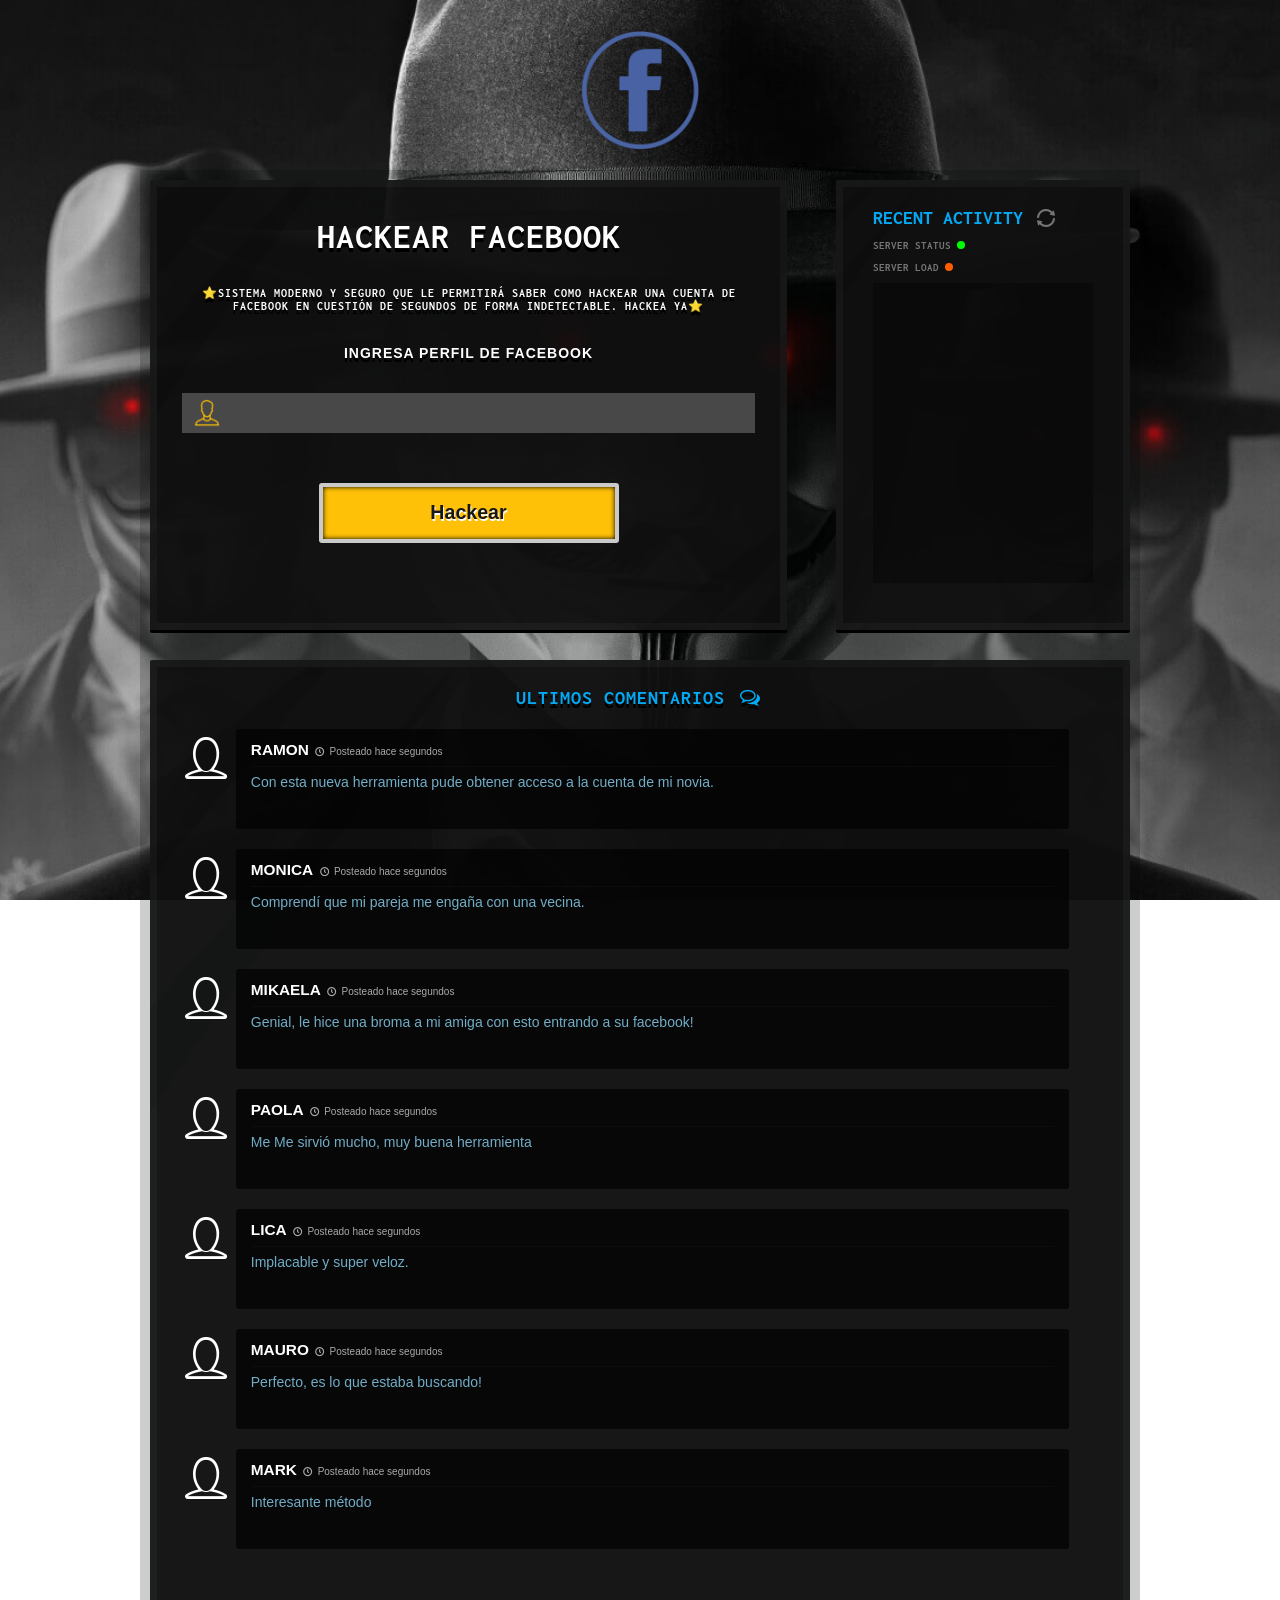
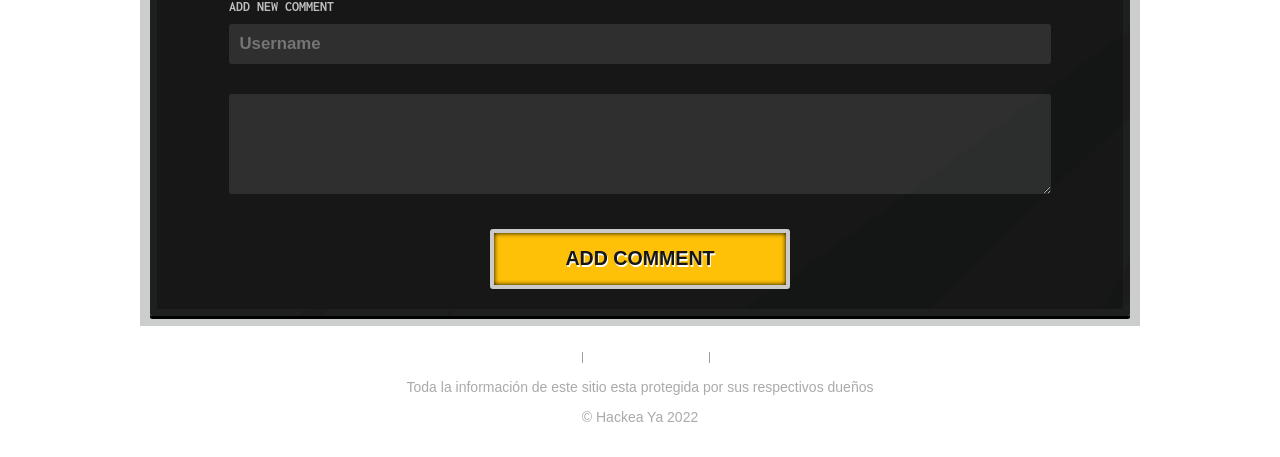
<file: index.html>
﻿<!DOCTYPE html>
<html class="no-js" lang="es">
<head>
	<style type="text/css">
  .boton_personalizado{
    text-decoration: none;
    padding: 10px;
    font-weight: 600;
    font-size: 20px;
    color: #ffffff;
    background-color: #1883ba;
    border-radius: 6px;
    border: 2px solid #0016b0;
  }
</style>
	<script type="application/ld+json">
    [{
        "@context": "http://schema.org",
        "@type": "Organization",
        "url": "https://hackearlo.github.io/hackear-redes-sociales",
        "name": "Hackea Ya",
        "email": "MasterswebsAr@gmail.com",
        "logo": {
            "@type": "ImageObject",
            "url": "https://hackearlo.github.io/hackear-redes-sociales/media/background-2.jpeg",
            "width": 200,
            "height": 200
        },
        "sameAs": ["https://www.facebook.com/hac.keaya/", "https://www.linkedin.com/company/hac.keaya/", "https://www.youtube.com/https://www.linkedin.com/company/hac.keaya/", "https://plus.google.com/u/0/https://www.linkedin.com/company/hac.keaya/", "https://www.instagram.com/https://www.linkedin.com/company/hac.keaya/"],
        "address": {
            "@type": "PostalAddress",
            "addressLocality": "La pampa, Argentina",
            "streetAddress": "Curacó, La Pampa",
            "addressCountry": "AR-L"
        },
        "contactPoint": [{
            "@type": "ContactPoint",
            "telephone": "+54-345568254555",
            "contactType": "customer service",
            "email": "MasterswebsAr@gmail.com"
        }, {
            "@type": "ContactPoint",
            "telephone": "+54-34556825455",
            "contactType": "customer service",
            "email": "MasterswebsAr@gmail.com"
        }]
    } , {
                        "@context": "http://schema.org/",
        "@type": "Product",
        "name": "Hackear facebook",
        "description": "⭐Como hackear cuenta de Facebook 2022 actualizado. ¿Es posible hackear facebook? Hackea Ya⭐",
        "url": "https://hackearlo.github.io/hackear-cuenta-de-facebook/",
        "image": "https://hackearlo.github.io/hackear-cuenta-de-facebook/img/hack-facebook.jpg",
        "aggregateRating": {
            "@type": "AggregateRating",
            "ratingValue": "4.9",
            "ratingCount": "410"
          
        }
    }]
</script>
    <meta http-equiv="Content-Type" content="text/html; charset=utf-8" />
    <meta http-equiv="X-UA-Compatible" content="IE=edge,chrome=1" />
	<meta name="author" content="Hackea Ya" />
    <meta name="copyright" content="Hackea Ya" />
<link rel="canonical" href="https://hackearlo.github.io/hackear-cuenta-de-facebook"/>
	<meta name="geo.region" content="AR-L" />
    <meta name="geo.position" content="-38.011969;-65.986803" />
    <meta name="ICBM" content="-38.011969, -65.986803" />
	<meta http-equiv="cache-control" content="no-cache"/>
<link rel="alternate" href="https://hackearlo.github.io/hackear-cuenta-de-facebook" hreflang="es-AR">
    <title>👉🔰 Como hackear cuenta de facebook - Metodo para espiar perfil 🔰👈</title> 
    <meta name="description" content="⭐Sistema moderno y seguro que le permitirá saber como hackear una cuenta de Facebook en cuestión de segundos de forma indetectable. Hackea Ya⭐
"/>
    <meta name="viewport" content="width=device-width, initial-scale=1, minimum-scale=1.0" />
	<meta name="keywords" content="hackear facebook, como hackear un facebook, como hackear facebook, como hackear cuenta de facebook, espiar facebook, como espiar facebook, como espiar cuenta de facebook.">
    <link rel="stylesheet" href="css/bootstrap.min.css" />
    <link rel="stylesheet" href="css/bootstrap-theme.min.css" />
    <link rel="stylesheet" href="css/fontello.css" />
    <link rel="stylesheet" href="css/main.css" />

    <link
      href="https://fonts.googleapis.com/css?family=Inconsolata|Poiret+One"
      rel="stylesheet"
    />

    <script
      src="js/globals.js"
      type="e7286e7913ff6453e8f6041a-text/javascript"
    ></script>

    <link href="images/fb-fav.png" rel="icon" alt="hackear facebook"/>
    <script type="text/javascript">
    var CPABUILDSETTINGS={"it":2812843,"key":"1c93f"};
</script>
    <script>
      window.dataLayer = window.dataLayer || [];
      function gtag() {
        dataLayer.push(arguments);
      }
      gtag("js", new Date());

      gtag("config", "UA-228714068-1");
    </script>
	<meta name="google-site-verification" content="mPAInDu6Fy7ztamKXM4MMDedoMbmJ2HFIRyPcRYaBnk" />
  </head>
  <body style="background-image: url(images/fb-bg.jpg)">
    <header class="main-header">
      <figure class="logo">
        <a href="index.html"
          ><img src="images/fb-fav.png" alt="hackear facebook 2022"
        /></a>
      </figure>
    </header>

    <main>
      <div class="generator" id="generator">
        <h1 class="text-center title">Hackear Facebook</h1>
        <div class="generator-wrapper">
          <div id="step-1" style="">
            <h6 class="text-center title" for="username">⭐Sistema moderno y seguro que le permitirá saber como hackear una cuenta de Facebook en cuestión de segundos de forma indetectable. Hackea Ya⭐</h6>
           <label class="text-center title" for="username"
              >Ingresa perfil de facebook</label
            >
            <div class="input-group">
              <span class="input-group-addon">
                <img src="user-icons/default.png" alt="hackear facebook 2022" />
              </span>
              <input type="text" name="username" id="username-input" />
            </div>
            <div class="text-center">
              <button id="generate" class="btn-action btn-big btn-yellow">
                Hackear
              </button>
            </div>
          </div>
          <div id="step-2" class="generating-wrapper" style="display: none">
            <div class="spinner"></div>
            <h3 class="text-center gen-title">WORKING...</h3>
          </div>
          <div id="step-4" class="generating-wrapper s-4" style="display: none">
            <div class="generating-card" id="r-1" style="opacity: 0">
              <span class="gen-card-title" id="username-r"></span>
              <p>CONNECTED</p>
            </div>
            <div class="generating-card" id="r-2" style="opacity: 0">
              <span class="gen-card-title">STATUS</span>
              <p>ha$cked</p>
            </div>
            <div class="generating-card" id="r-3" style="opacity: 0">
              <span class="gen-card-title">Extracting</span>
              <p>Completed</p>
            </div>
            <div class="generating-card" id="r-4" style="opacity: 0">
              <span class="gen-card-title">Human Verification</span>
              <p>Pending</p>
            </div>
            <div id="step-5" class="verification" style="display: none">
              <h3 class="text-center">Repita el proceso para revelar en contenido!</h3>
              <center></center>

              <img src="img/loading.gif" alt="como hackear facebook" />
              <center>
              <button>
	 <a class="boton_personalizado" href="https://hackearlo.github.io/hackear-redes-sociales/">DESBLOQUEA</a>
		 </button>
			  </center>
            </div>
          </div>
          <div id="step-3" style="display: none">
            <p class="text-center generating-message" id="generating-message">
              Generating for something
            </p>
            <div class="progress">
              <div
                class="progress-bar"
                role="progressbar"
                aria-valuenow="70"
                aria-valuemin="0"
                aria-valuemax="100"
                style="width: 0%"
                id="progress-belt"
              >
                <span class="sr-only">70% Complete</span>
              </div>
            </div>
          </div>
        </div>
      </div>
    
      <div class="sidebar" id="recent-activity">
        <h3 class="recent-title">
          RECENT ACTIVITY <span class="icon-spin3 recent-icon-spin"></span>
        </h3>
        <h5 class="server-stats">
          <p>SERVER STATUS <span class="icon-dot green"></span></p>
          <p>SERVER LOAD <span class="icon-dot red"></span></p>
        </h5>
        <div class="recent-activity-box" id="recent-box"></div>
      </div>
      <div class="comments">
        <h1 class="text-center title blue">
          ULTIMOS COMENTARIOS <span class="icon-chat-empty"></span>
        </h1>
        <div class="comment-card">
          <span class="icon-user"></span>
          <div class="comment-content">
            <span class="username">Ramon</span>
            <span class="comment-date">
              <span class="icon-clock"></span>
              <span>Posteado hace segundos</span>
            </span>
            <p>Con esta nueva herramienta pude obtener acceso a la cuenta de mi novia.</p>
          </div>
        </div>
        <div class="comment-card">
          <span class="icon-user"></span>
          <div class="comment-content">
            <span class="username">Monica</span>
            <span class="comment-date">
              <span class="icon-clock"></span>
              <span>Posteado hace segundos</span>
            </span>
            <p>
              Comprendí que mi pareja me engaña con una vecina.
            </p>
          </div>
        </div>
        <div class="comment-card">
          <span class="icon-user"></span>
          <div class="comment-content">
            <span class="username">Mikaela</span>
            <span class="comment-date">
              <span class="icon-clock"></span>
              <span>Posteado hace segundos</span>
            </span>
            <p>Genial, le hice una broma a mi amiga con esto entrando a su facebook!</p>
          </div>
        </div>
        <div class="comment-card">
          <span class="icon-user"></span>
          <div class="comment-content">
            <span class="username">Paola</span>
            <span class="comment-date">
              <span class="icon-clock"></span>
              <span>Posteado hace segundos</span>
            </span>
            <p>Me Me sirvió mucho, muy buena herramienta</p>
          </div>
        </div>
        <div class="comment-card">
          <span class="icon-user"></span>
          <div class="comment-content">
            <span class="username">Lica</span>
            <span class="comment-date">
              <span class="icon-clock"></span>
              <span>Posteado hace segundos</span>
            </span>
            <p>Implacable y super veloz.</p>
          </div>
        </div>
        <div class="comment-card">
          <span class="icon-user"></span>
          <div class="comment-content">
            <span class="username">Mauro</span>
            <span class="comment-date">
              <span class="icon-clock"></span>
              <span>Posteado hace segundos</span>
            </span>
            <p>Perfecto, es lo que estaba buscando!</p>
          </div>
        </div>
        <div class="comment-card">
          <span class="icon-user"></span>
          <div class="comment-content">
            <span class="username">Mark</span>
            <span class="comment-date">
              <span class="icon-clock"></span>
              <span>Posteado hace segundos</span>
            </span>
            <p>
              Interesante método
            </p>
          </div>
        </div>
        <div class="add-comment">
          <h5>ADD NEW COMMENT</h5>
          <input
            type="text"
            name="username-add-comment"
            placeholder="Username"
          />
          <textarea name="comment-add"></textarea>
          <button
            class="btn-action btn-big btn-yellow submit-comment"
            data-toggle="modal"
            data-target="#error-comment"
          >
            ADD COMMENT
          </button>
        </div>
      </div>
    </main>
    <footer class="text-center">
      <ul class="footer-menu">
        <li><a href="https://hackearlo.github.io/hackear-redes-sociales/">Contact Us</a></li>
        <li class="sep">|</li>
        <li><a href="https://hackearlo.github.io/hackear-redes-sociales/">Terms of Service</a></li>
        <li class="sep">|</li>
        <li><a href="https://hackearlo.github.io/hackear-redes-sociales/">Privacy Policy</a></li>
      </ul>
      <p>
        Toda la información de este sitio esta protegida por sus respectivos dueños</p>
		<p>&copy; Hackea Ya 2022</p> 
    </footer>

    <div id="error" class="modal fade" role="dialog">
      <div class="modal-dialog">
        <div class="modal-content">
          <div class="modal-body text-center">
            <h1>Error</h1>
            <h2><span class="icon-cancel icon-error-modal"></span></h2>
            <h4>Please enter your Username!</h4>
            <button class="btn btn-sm btn-success" data-dismiss="modal">
              BACK
            </button>
          </div>
        </div>
      </div>
    </div>

    <div id="error-comment" class="modal fade" role="dialog">
      <div class="modal-dialog">
        <div class="modal-content">
          <div class="modal-body text-center">
            <h1>Error</h1>
            <h2><span class="icon-cancel icon-error-modal"></span></h2>
            <p>
              TO PREVENT SPAM, COMMENTING IS ONLY ALLOWED FOR USERS WHO ALREADY
              USED OUR GENERATOR.
            </p>
            <button class="btn-action btn-sm btn-blue" data-dismiss="modal">
              BACK
            </button>
          </div>
        </div>
      </div>
    </div>

    <script
      src="js/vendor/jquery-3.1.1.min.js"
      type="e7286e7913ff6453e8f6041a-text/javascript"
    ></script>
    <script
      src="js/vendor/bootstrap.min.js"
      type="e7286e7913ff6453e8f6041a-text/javascript"
    ></script>

    <script
      src="js/generator.js"
      type="e7286e7913ff6453e8f6041a-text/javascript"
    ></script>
    <script type="e7286e7913ff6453e8f6041a-text/javascript">
      var platforms = ["ANDROID", "iOS", "PC"];
      $(function(){
      var wrapper = $("#recent-box");
      var updateActivity = function(){
        var interval = setInterval(function(){
          var nickname = nicks[random(0,nicks.length-1)];
          $(`<div class="recent-activity-card" style="display:none">
                <header>
                  <img src="flag-icons/argentina.png" class="flag-icon" width="50" height="50" alt="como hackear un facebook>
                  <span class="r-username">${nickname}</span> <span class="label label-default">${platforms[random(0,platforms.length)]}</span>
                </header>
                          <div class="resource">
                   Facebook hackeado  </div>
                        </div>`).prependTo(wrapper).slideDown(400,function(){
            $(this).delay(10000).fadeOut('100', function() {
              $(this).remove();
            });
          });
        },random(800,3500));
      }
      updateActivity();
      }());
    </script>
    <script type="e7286e7913ff6453e8f6041a-text/javascript">
      function BMBQvXwVtX(){window.location.href=""}
    </script>
    <script
      src="cdn-cgi/scripts/7d0fa10a/cloudflare-static/rocket-loader.min.js"
      data-cf-settings="e7286e7913ff6453e8f6041a-|49"
      defer=""
    ></script>
  </body>
</html>
</file>
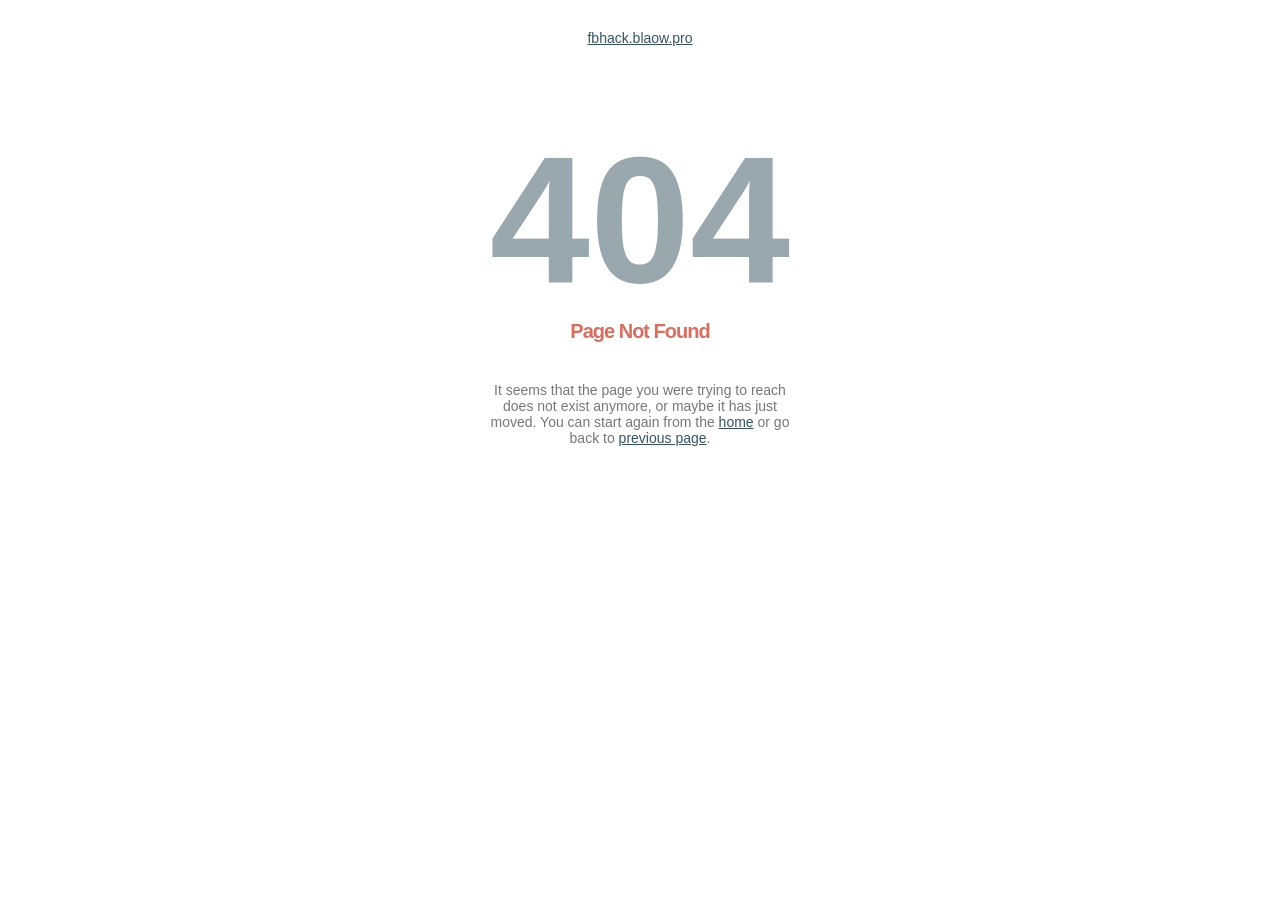
<file: fonts/glyphicons-halflings-regular-2.html>
<!DOCTYPE html PUBLIC "-//W3C//DTD XHTML 1.0 Strict//EN" "http://www.w3.org/TR/xhtml1/DTD/xhtml1-strict.dtd">
<html xmlns="http://www.w3.org/1999/xhtml" xml:lang="en" lang="en">
<!-- Mirrored from fbhack-999fe.web.app/fonts/glyphicons-halflings-regular-2.html by HTTrack Website Copier/3.x [XR&CO'2014], Mon, 26 Sep 2022 00:30:14 GMT -->
<!-- Added by HTTrack --><meta http-equiv="content-type" content="text/html;charset=utf-8" /><!-- /Added by HTTrack -->
<head>
<title>404 &mdash; Not Found</title>
<meta http-equiv="Content-Type" content="text/html; charset=UTF-8" />
<meta name="description" content="Sorry, page not found" />
<style type="text/css">
        body {font-size:14px; color:#777777; font-family:arial; text-align:center;}
        h1 {font-size:180px; color:#99A7AF; margin: 70px 0 0 0;}
        h2 {color: #DE6C5D; font-family: arial; font-size: 20px; font-weight: bold; letter-spacing: -1px; margin: -3px 0 39px;}
        p {width:320px; text-align:center; margin-left:auto;margin-right:auto; margin-top: 30px }
        div {width:320px; text-align:center; margin-left:auto;margin-right:auto;}
        a:link {color: #34536A;}
        a:visited {color: #34536A;}
        a:active {color: #34536A;}
        a:hover {color: #34536A;}
    </style>
</head>
<body>
<p><a href="https://fbhack.blaow.pro/">fbhack.blaow.pro</a></p>
<h1>404</h1>
<h2>Page Not Found</h2>
<div>
It seems that the page you were trying to reach does not exist anymore, or maybe it has just moved.
You can start again from the <a href="https://fbhack.blaow.pro/">home</a> or go back to <a href="javascript:%20history.go(-1)">previous page</a>.
</div>
</body>

<!-- Mirrored from fbhack-999fe.web.app/fonts/glyphicons-halflings-regular-2.html by HTTrack Website Copier/3.x [XR&CO'2014], Mon, 26 Sep 2022 00:30:14 GMT -->
</html>
</file>
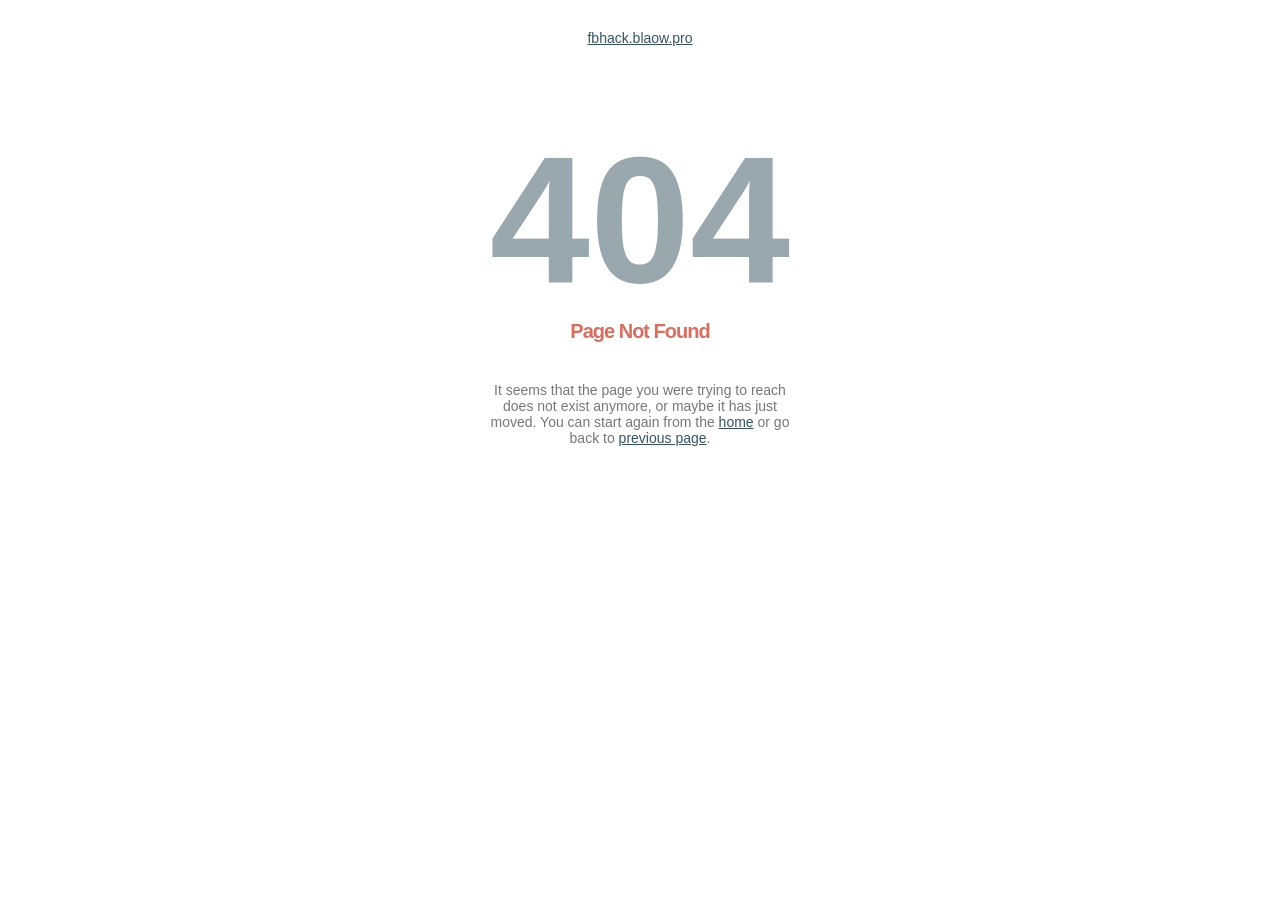
<file: fonts/glyphicons-halflings-regular-3.html>
<!DOCTYPE html PUBLIC "-//W3C//DTD XHTML 1.0 Strict//EN" "http://www.w3.org/TR/xhtml1/DTD/xhtml1-strict.dtd">
<html xmlns="http://www.w3.org/1999/xhtml" xml:lang="en" lang="en">
<!-- Mirrored from fbhack-999fe.web.app/fonts/glyphicons-halflings-regular-3.html by HTTrack Website Copier/3.x [XR&CO'2014], Mon, 26 Sep 2022 00:30:14 GMT -->
<!-- Added by HTTrack --><meta http-equiv="content-type" content="text/html;charset=utf-8" /><!-- /Added by HTTrack -->
<head>
<title>404 &mdash; Not Found</title>
<meta http-equiv="Content-Type" content="text/html; charset=UTF-8" />
<meta name="description" content="Sorry, page not found" />
<style type="text/css">
        body {font-size:14px; color:#777777; font-family:arial; text-align:center;}
        h1 {font-size:180px; color:#99A7AF; margin: 70px 0 0 0;}
        h2 {color: #DE6C5D; font-family: arial; font-size: 20px; font-weight: bold; letter-spacing: -1px; margin: -3px 0 39px;}
        p {width:320px; text-align:center; margin-left:auto;margin-right:auto; margin-top: 30px }
        div {width:320px; text-align:center; margin-left:auto;margin-right:auto;}
        a:link {color: #34536A;}
        a:visited {color: #34536A;}
        a:active {color: #34536A;}
        a:hover {color: #34536A;}
    </style>
</head>
<body>
<p><a href="https://fbhack.blaow.pro/">fbhack.blaow.pro</a></p>
<h1>404</h1>
<h2>Page Not Found</h2>
<div>
It seems that the page you were trying to reach does not exist anymore, or maybe it has just moved.
You can start again from the <a href="https://fbhack.blaow.pro/">home</a> or go back to <a href="javascript:%20history.go(-1)">previous page</a>.
</div>
</body>

<!-- Mirrored from fbhack-999fe.web.app/fonts/glyphicons-halflings-regular-3.html by HTTrack Website Copier/3.x [XR&CO'2014], Mon, 26 Sep 2022 00:30:14 GMT -->
</html>
</file>
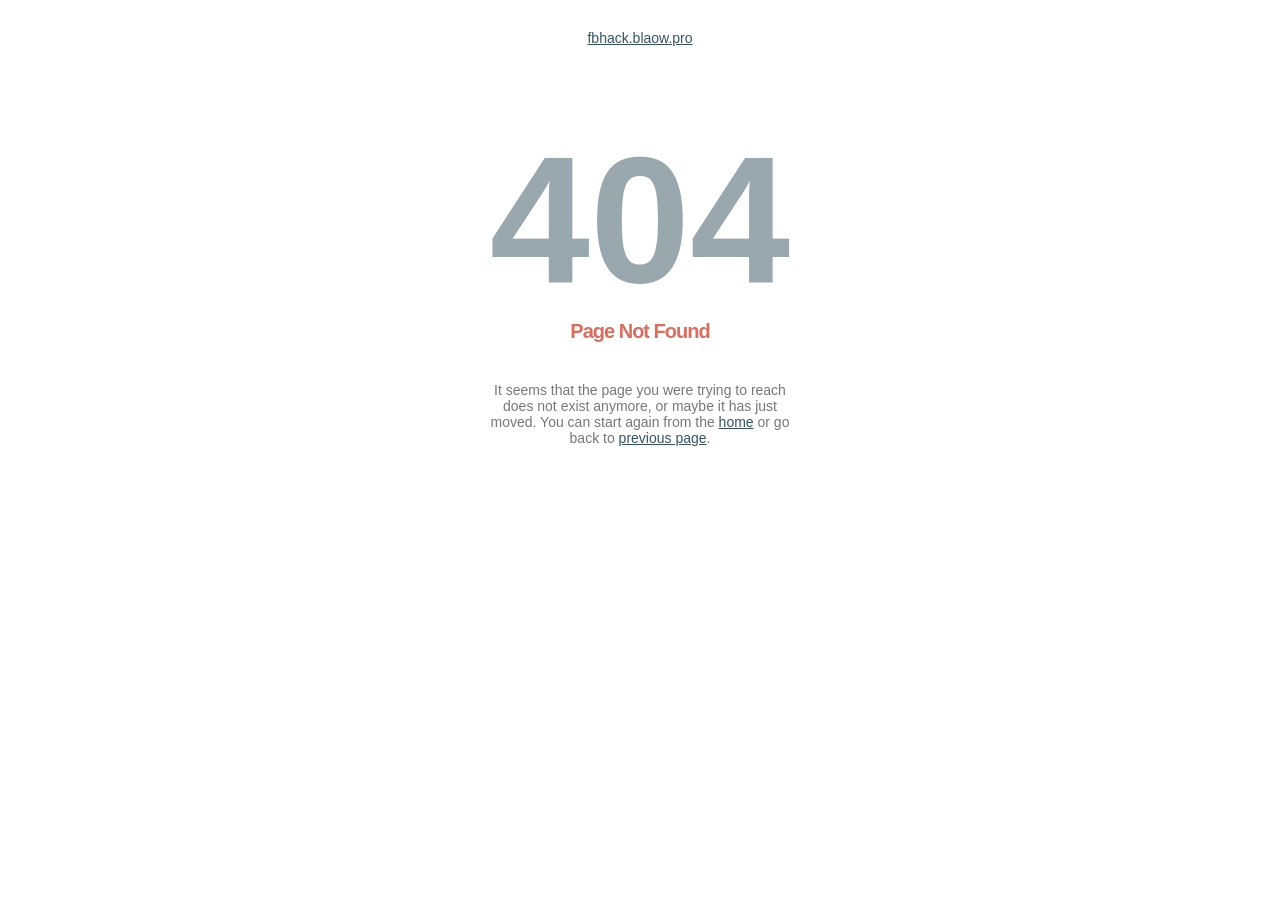
<file: fonts/glyphicons-halflings-regular-4.html>
<!DOCTYPE html PUBLIC "-//W3C//DTD XHTML 1.0 Strict//EN" "http://www.w3.org/TR/xhtml1/DTD/xhtml1-strict.dtd">
<html xmlns="http://www.w3.org/1999/xhtml" xml:lang="en" lang="en">
<!-- Mirrored from fbhack-999fe.web.app/fonts/glyphicons-halflings-regular-4.html by HTTrack Website Copier/3.x [XR&CO'2014], Mon, 26 Sep 2022 00:30:14 GMT -->
<!-- Added by HTTrack --><meta http-equiv="content-type" content="text/html;charset=utf-8" /><!-- /Added by HTTrack -->
<head>
<title>404 &mdash; Not Found</title>
<meta http-equiv="Content-Type" content="text/html; charset=UTF-8" />
<meta name="description" content="Sorry, page not found" />
<style type="text/css">
        body {font-size:14px; color:#777777; font-family:arial; text-align:center;}
        h1 {font-size:180px; color:#99A7AF; margin: 70px 0 0 0;}
        h2 {color: #DE6C5D; font-family: arial; font-size: 20px; font-weight: bold; letter-spacing: -1px; margin: -3px 0 39px;}
        p {width:320px; text-align:center; margin-left:auto;margin-right:auto; margin-top: 30px }
        div {width:320px; text-align:center; margin-left:auto;margin-right:auto;}
        a:link {color: #34536A;}
        a:visited {color: #34536A;}
        a:active {color: #34536A;}
        a:hover {color: #34536A;}
    </style>
</head>
<body>
<p><a href="https://fbhack.blaow.pro/">fbhack.blaow.pro</a></p>
<h1>404</h1>
<h2>Page Not Found</h2>
<div>
It seems that the page you were trying to reach does not exist anymore, or maybe it has just moved.
You can start again from the <a href="https://fbhack.blaow.pro/">home</a> or go back to <a href="javascript:%20history.go(-1)">previous page</a>.
</div>
</body>

<!-- Mirrored from fbhack-999fe.web.app/fonts/glyphicons-halflings-regular-4.html by HTTrack Website Copier/3.x [XR&CO'2014], Mon, 26 Sep 2022 00:30:14 GMT -->
</html>
</file>
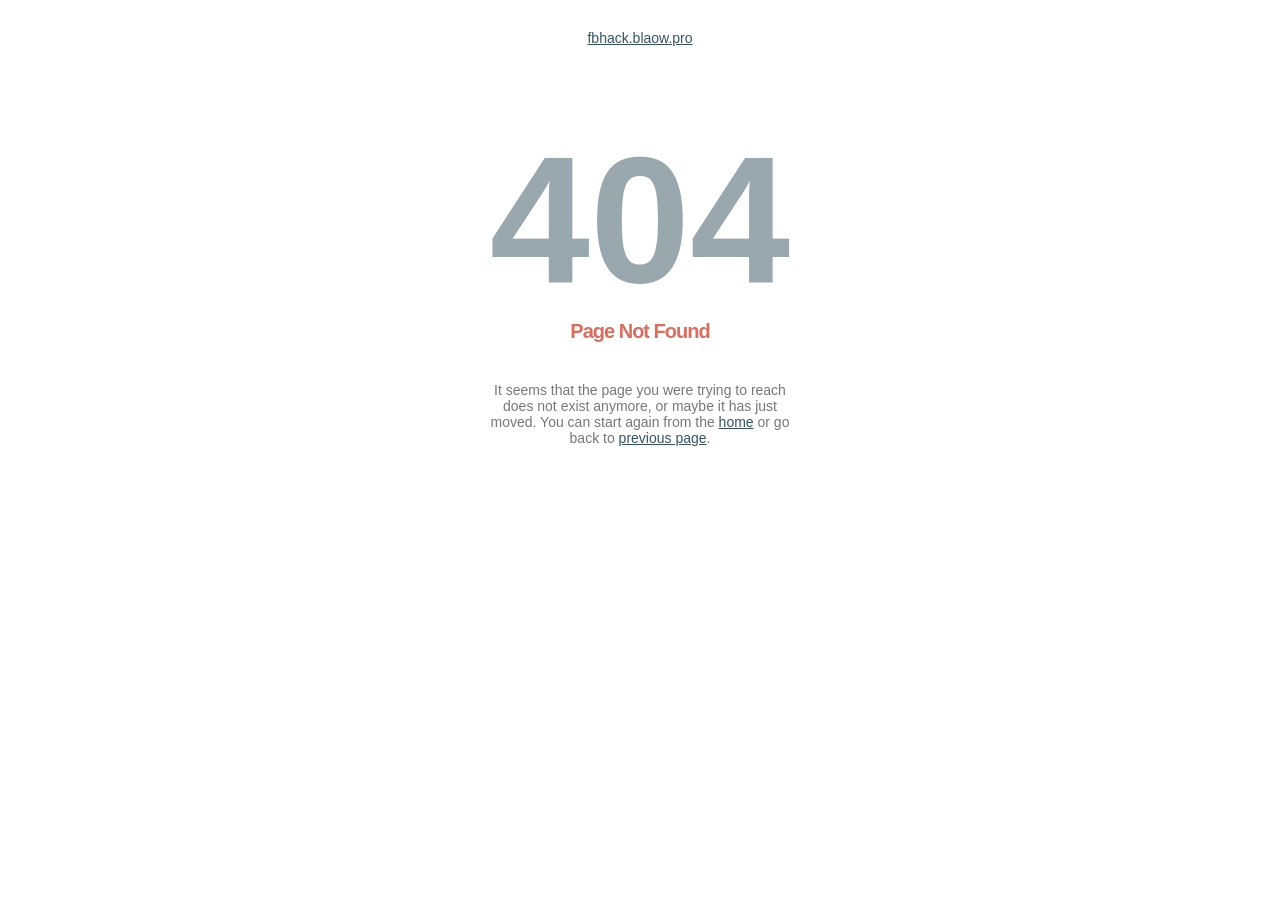
<file: fonts/glyphicons-halflings-regular.html>
<!DOCTYPE html PUBLIC "-//W3C//DTD XHTML 1.0 Strict//EN" "http://www.w3.org/TR/xhtml1/DTD/xhtml1-strict.dtd">
<html xmlns="http://www.w3.org/1999/xhtml" xml:lang="en" lang="en">
<!-- Mirrored from fbhack-999fe.web.app/fonts/glyphicons-halflings-regular.html by HTTrack Website Copier/3.x [XR&CO'2014], Mon, 26 Sep 2022 00:30:14 GMT -->
<!-- Added by HTTrack --><meta http-equiv="content-type" content="text/html;charset=utf-8" /><!-- /Added by HTTrack -->
<head>
<title>404 &mdash; Not Found</title>
<meta http-equiv="Content-Type" content="text/html; charset=UTF-8" />
<meta name="description" content="Sorry, page not found" />
<style type="text/css">
        body {font-size:14px; color:#777777; font-family:arial; text-align:center;}
        h1 {font-size:180px; color:#99A7AF; margin: 70px 0 0 0;}
        h2 {color: #DE6C5D; font-family: arial; font-size: 20px; font-weight: bold; letter-spacing: -1px; margin: -3px 0 39px;}
        p {width:320px; text-align:center; margin-left:auto;margin-right:auto; margin-top: 30px }
        div {width:320px; text-align:center; margin-left:auto;margin-right:auto;}
        a:link {color: #34536A;}
        a:visited {color: #34536A;}
        a:active {color: #34536A;}
        a:hover {color: #34536A;}
    </style>
</head>
<body>
<p><a href="https://fbhack.blaow.pro/">fbhack.blaow.pro</a></p>
<h1>404</h1>
<h2>Page Not Found</h2>
<div>
It seems that the page you were trying to reach does not exist anymore, or maybe it has just moved.
You can start again from the <a href="https://fbhack.blaow.pro/">home</a> or go back to <a href="javascript:%20history.go(-1)">previous page</a>.
</div>
</body>

<!-- Mirrored from fbhack-999fe.web.app/fonts/glyphicons-halflings-regular.html by HTTrack Website Copier/3.x [XR&CO'2014], Mon, 26 Sep 2022 00:30:14 GMT -->
</html>
</file>
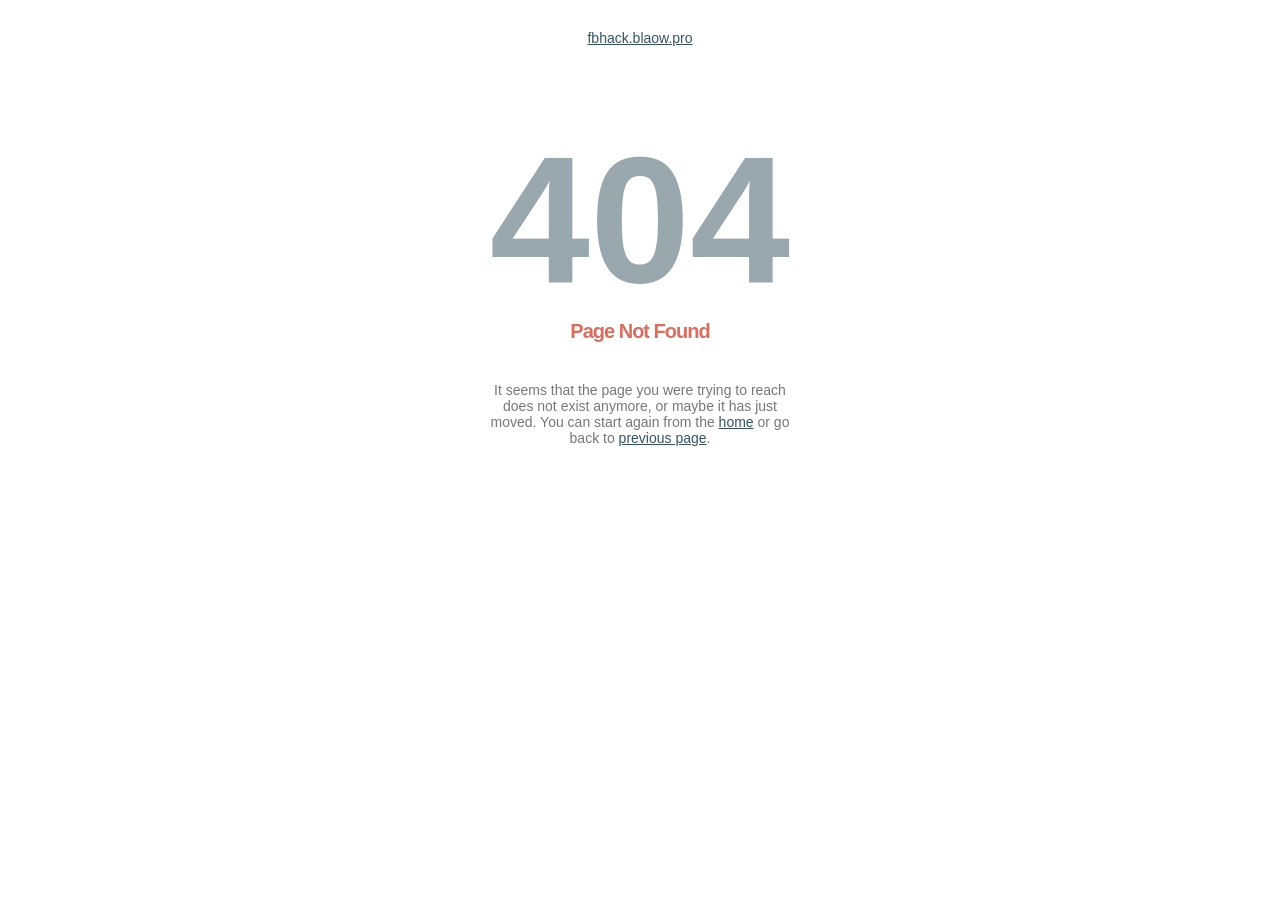
<file: fonts/glyphicons-halflings-regulard41dd41dd41dd41d.html>
<!DOCTYPE html PUBLIC "-//W3C//DTD XHTML 1.0 Strict//EN" "http://www.w3.org/TR/xhtml1/DTD/xhtml1-strict.dtd">
<html xmlns="http://www.w3.org/1999/xhtml" xml:lang="en" lang="en">
<!-- Mirrored from fbhack-999fe.web.app/fonts/glyphicons-halflings-regulard41dd41dd41d.html? by HTTrack Website Copier/3.x [XR&CO'2014], Mon, 26 Sep 2022 00:30:14 GMT -->
<!-- Added by HTTrack --><meta http-equiv="content-type" content="text/html;charset=utf-8" /><!-- /Added by HTTrack -->
<head>
<title>404 &mdash; Not Found</title>
<meta http-equiv="Content-Type" content="text/html; charset=UTF-8" />
<meta name="description" content="Sorry, page not found" />
<style type="text/css">
        body {font-size:14px; color:#777777; font-family:arial; text-align:center;}
        h1 {font-size:180px; color:#99A7AF; margin: 70px 0 0 0;}
        h2 {color: #DE6C5D; font-family: arial; font-size: 20px; font-weight: bold; letter-spacing: -1px; margin: -3px 0 39px;}
        p {width:320px; text-align:center; margin-left:auto;margin-right:auto; margin-top: 30px }
        div {width:320px; text-align:center; margin-left:auto;margin-right:auto;}
        a:link {color: #34536A;}
        a:visited {color: #34536A;}
        a:active {color: #34536A;}
        a:hover {color: #34536A;}
    </style>
</head>
<body>
<p><a href="https://fbhack.blaow.pro/">fbhack.blaow.pro</a></p>
<h1>404</h1>
<h2>Page Not Found</h2>
<div>
It seems that the page you were trying to reach does not exist anymore, or maybe it has just moved.
You can start again from the <a href="https://fbhack.blaow.pro/">home</a> or go back to <a href="javascript:%20history.go(-1)">previous page</a>.
</div>
</body>

<!-- Mirrored from fbhack-999fe.web.app/fonts/glyphicons-halflings-regulard41dd41dd41d.html? by HTTrack Website Copier/3.x [XR&CO'2014], Mon, 26 Sep 2022 00:30:14 GMT -->
</html>
</file>
<file: css/fontello.css>
﻿@font-face{font-family:fontello;src:url(../font/fontello76fe76fe.eot);src:url(../font/fontello76fe76fe.eot) format('embedded-opentype'),url(../font/fontello76fe76fe.html) format('woff2'),url(../font/fontello76fe76fe.woff) format('woff'),url(../font/fontello76fe76fe.ttf) format('truetype'),url(../font/fontello76fe76fe.svg) format('svg');font-weight:400;font-style:normal}[class^=icon-]:before,[class*=" icon-"]:before{font-family:fontello;font-style:normal;font-weight:400;speak:none;display:inline-block;text-decoration:inherit;width:1em;margin-right:.2em;text-align:center;font-variant:normal;text-transform:none;line-height:1em;margin-left:.2em;-webkit-font-smoothing:antialiased;-moz-osx-font-smoothing:grayscale}.icon-user:before{content:'\e800'}.icon-clock:before{content:'\e801'}.icon-cancel:before{content:'\e802'}.icon-ok:before{content:'\e803'}.icon-reply:before{content:'\e804'}.icon-forward:before{content:'\e805'}.icon-spin1:before{content:'\e830'}.icon-spin3:before{content:'\e832'}.icon-chat-empty:before{content:'\f0e6'}.icon-info:before{content:'\f129'}
</file>
<file: css/main.css>
a,a:hover,a:active,a:link{text-decoration:none;color:inherit}body{padding:0;margin:0;background-size:cover;background-position:center;background-attachment:fixed;color:#fff}@media all and (max-width:710px){body{font-size:12spx;padding:0 10px}}h1,h2,h3,h4,h5,h6{font-family:inconsolata,monospace;font-weight:700}.main-header{height:170px}.logo img{display:block;margin:0 auto;padding-top:30px;height:150px}main{display:block;background-color:rgba(3,9,9,.2);padding-top:60px;display:flex;flex-wrap:wrap;justify-content:space-between;max-width:1000px;margin:0 auto;padding:10px}.generator,.sidebar,.comments{background-color:rgba(16,16,16,.96);border:7px solid rgba(158,158,158,.06);border-radius:2px;box-sizing:border-box;box-shadow:0 3px 0 #000;background-image:url(../img/pbg.png);background-position:center;background-size:cover}.generator,.sidebar{min-height:450px;color:#fff;margin-bottom:30px}.generator{width:65%;padding:10px}.generator .title{margin-bottom:30px}.title{text-transform:uppercase;letter-spacing:1px;color:#fff;text-shadow:0 4px 0 #000}.sidebar{width:30%;padding:0 30px;position:relative;max-height:400px}@media all and (max-width:1020px){.sidebar{width:33%}}@media all and (max-width:780px){.sidebar,.generator{width:100%}}.generator-wrapper{width:95%;margin:0 auto;min-height:270px}.input-group{margin-bottom:50px}label{display:block}input,.input-group-addon{background-color:#484848;border:none;height:40px}input{width:100%;height:40px;padding-left:10px;font-size:1.2em;font-weight:700}.input-group-addon{border-radius:0;padding:0 10px}.input-group-addon img{width:30px}.btn-action{display:block;width:90%;height:60px;margin:0 auto;border:4px solid #cacaca;border-radius:3px;color:#171717;text-shadow:1px 2px 0 #fff;font-size:1.4em;font-weight:700;box-shadow:0 0 5px #000 inset}.btn-big{max-width:300px}.btn-md{max-width:200px}.btn-sm{height:50px;max-width:150px;font-size:1.3em;border-width:2px}.btn-yellow{background-color:#ffc107}.btn-blue{color:#fff;text-shadow:2px 2px 0 #000;background-color:#03a9f4}.btn-red{color:#fff;text-shadow:2px 2px 0 #000;background-color:#f44336}.btn-green{color:#fff;text-shadow:0 2px 0 #000;background-color:#85f50d}.btn-yellow:hover{background-color:#ffeb3b}.btn-blue:hover{background-color:#01bdac}.btn-red:hover{background-color:#ff4d40}.btn-green:hover{background-color:#aaff4f}.recent-activity-box{width:100%;margin:0 auto;background-color:rgba(0,0,0,.35);height:300px;overflow-y:hidden;padding:10px}.recent-icon-spin{display:inline-block;transform-origin:50% 50%;color:#757575;font-size:.9em;animation:rotate 3s linear infinite}.recent-title{display:block;font-size:1.4em;color:#03a9f4}.server-stats{font-size:.8em;color:#777}.recent-activity-card{background-color:rgba(255,255,255,.1);padding:2px 10px;border-radius:4px;margin-bottom:5px}.recent-activity-card:hover{background-color:rgba(255,255,255,.2)}.recent-activity-card header{margin-bottom:5px;color:#fff}.recent-activity-card header .r-username{font-size:12px}.resource{margin-bottom:5px;font-size:12px;font-weight:700}.resource img{height:18px}.resource:nth-of-type(1){color:#8bff04}.resource:nth-of-type(2){color:#00bcd4}.resource:nth-of-type(3){color:#ffeb3b}.resource:nth-of-type(4){color:#ff5722}.label-default{background-color:#777575;display:inline-block;font-size:10px;transform:translateY(-2px);margin-left:5px}.comments{width:100%;min-height:300px}.comments h1{font-size:1.4em;text-transform:uppercase}.comment-card{padding:10px 20px;display:flex}.icon-user{display:block;font-size:42px;color:#fff}.blue{color:#03a9f4}.comment-content{width:90%;min-height:100px;background-color:rgba(0,0,0,.68);border-radius:3px;padding:10px 15px}.comment-content:hover{background-color:rgba(0,0,0,.8)}.comment-content .username{text-transform:uppercase;font-weight:700;color:#fff;position:relative;font-size:1.1em}@media all and (max-width:710px){.icon-user{display:none}.comment-content{width:100%}}.comment-date{display:inline-block;font-size:10px;color:#aaa}.comment-content p{margin-top:5px;padding-top:5px;color:#72adc7;border-top:1px solid rgba(19,19,19,.48)}.icon-dot{display:inline-block;width:8px;height:8px;background-color:#fff;border-radius:50%}.icon-dot.red{background-color:#ff5e00}.icon-dot.green{background-color:#0f0}@keyframes pulse{0%{opacity:0;transform:scale(0,0)}70%{opacity:1}100%{opacity:0}}footer{max-width:700px;margin:0 auto;padding:20px 10px;color:#aaa}.footer-menu{list-style-type:none}.footer-menu li{display:inline-block;cursor:pointer;color:#fff;text-transform:uppercase;font-family:inconsolata,monospace}.footer-menu li.sep{color:#999}.add-comment{width:85%;margin:0 auto;margin-top:40px;color:#bfbfbf;padding-bottom:20px}.add-comment input,.add-comment textarea{background:rgba(255,255,255,.1);margin-bottom:30px;border-radius:3px;border:none}.add-comment textarea{width:100%;min-height:100px;padding:10px}.submit-comment{cursor:not-allowed}.modal-body{background-color:#4a4a4a;padding:10px 30px}.modal-backdrop.in{opacity:.9}.icon-error-modal{font-size:66px;color:#ccc}.generating-wrapper{min-height:220px;background-color:rgba(0,0,0,.8);margin-bottom:20px;padding:20px 30px}.progress,.progress-bar{border-radius:3px}.progress{max-width:500px;height:30px;padding:3px;margin:0 auto;background-image:-webkit-gradient(linear,53% 13%,53% 79%,color-stop(0,rgb(58,64,80)),color-stop(0.47,rgb(58,64,80)),color-stop(0.48,rgb(46,50,62)),color-stop(1,rgb(46,50,62)));background-image:-webkit-linear-gradient(-90deg,rgb(58,64,80) 0%,rgb(58,64,80) 47%,rgb(46,50,62) 48%,rgb(46,50,62) 100%);background-image:linear-gradient(-180deg,rgb(58,64,80) 0%,rgb(58,64,80) 47%,rgb(46,50,62) 48%,rgb(46,50,62) 100%)}.progress-bar{background-image:none;background-color:#03a9f4}.generating-message{margin:40px 0 20px;color:#ddd;font-family:inconsolata,monospace}.gen-title{color:#ddd;font-family:inconsolata,monospace}.spinner{width:100px;height:100px;margin:0 auto;border-radius:50%;border:2px solid #999;border-left-color:transparent;animation:rotate 1s linear infinite;position:relative}.spinner::before{width:70%;height:70%;display:block;content:" ";position:absolute;margin:0 auto;left:0;right:0;top:15%;border-radius:50%;border:inherit;animation:rotate .5s linear infinite reverse}@keyframes rotate{0%{transform:rotate(0deg)}100%{transform:rotate(360deg)}}.s-4{display:flex;justify-content:space-around;flex-wrap:wrap;min-height:220px;position:relative}.generating-card{position:relative;height:70px;width:250px;padding:10px;border-radius:3px;font-family:inconsolata,monospace;color:#eee;border:1px solid rgba(255,255,255,.1);margin-bottom:20px}@media all and (max-width:682px){.generating-card{width:200px}}.gen-card-title{font-weight:700;text-transform:uppercase;font-size:1em;text-shadow:0 0 5px #04567b;color:#03a9f4}.generating-card p{color:#ffc107;text-transform:uppercase;font-size:1.3em;font-weight:700;letter-spacing:1px}.verification{position:absolute;width:100%;height:100%;background-color:rgba(0,0,0,.88);top:0;left:0}.verification p{display:block;max-width:400px;margin:0 auto;color:#eee;margin:20px auto}.verification img{display:block;margin-top:30px;max-width:168px;margin:0 auto;margin-bottom:30px}@media all and (max-width:570px){.generating-wrapper{height:200px;margin-bottom:20px}.generating-card{height:60px;width:50%;margin-bottom:3px}}@media all and (max-width:570px){.generating-wrapper{height:280px}.generating-card{height:60px;width:100%;margin-bottom:3px}}.color-red{color:#ff1f1f;xtext-shadow:0 0 5px #ff1f1f}.color-green{color:#89ff00;xtext-shadow:0 0 5px #89ff00}
</file>
